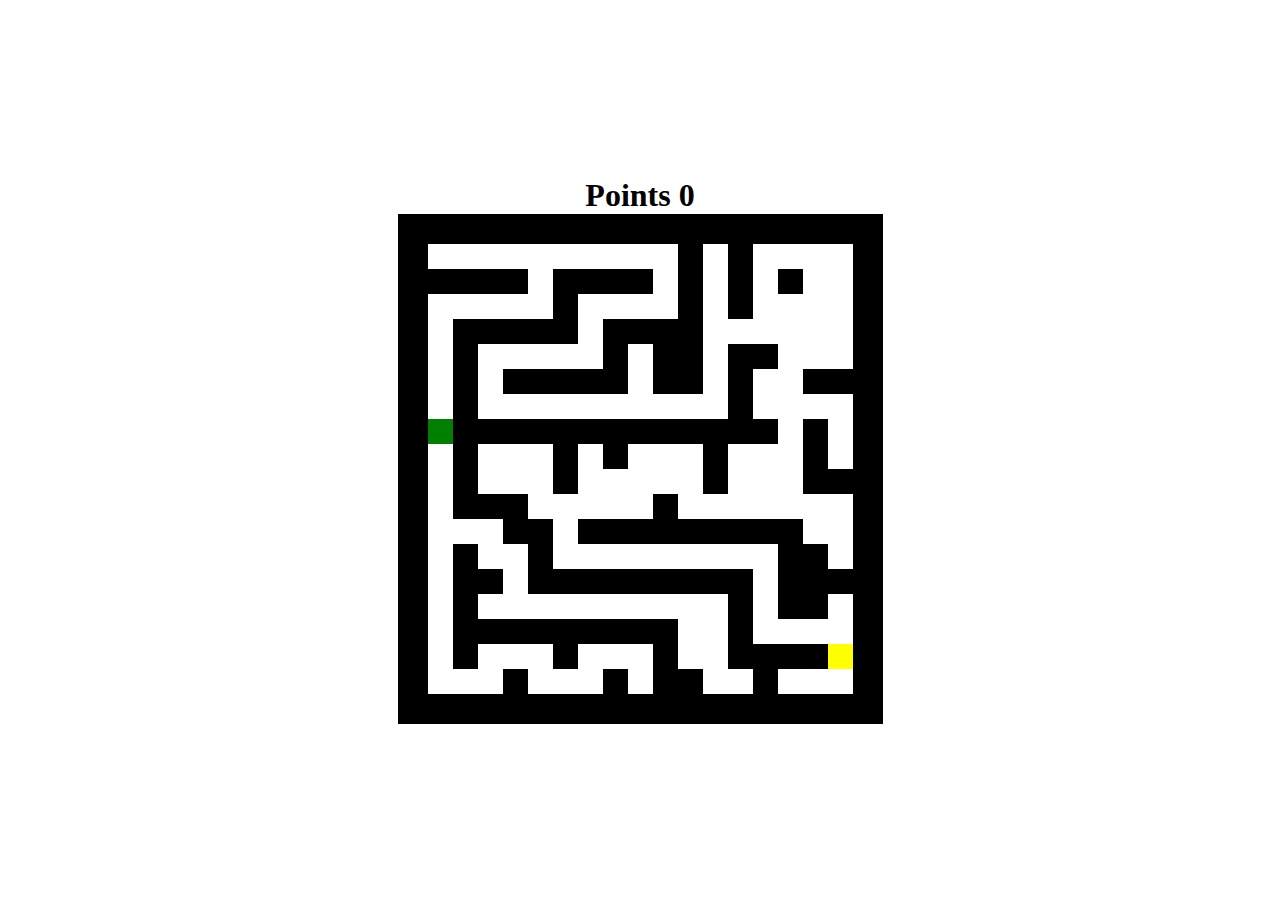
<file: index.html>
<!DOCTYPE html>
<html lang="en">
<head>
    <meta charset="UTF-8">
    <meta http-equiv="X-UA-Compatible" content="IE=edge">
    <meta name="viewport" content="width=device-width, initial-scale=1.0">
    <title>Document</title>
    <link rel="stylesheet" href="style.css">
    <script src="script.js" defer></script>
</head>
<body>
    <div class="wrapper">
        <h1>Points <span id="score">0</span></h1>
        <div class="maze-field">
            <div id="player"></div>
        </div>
    </div>
</body>
</html>
</file>
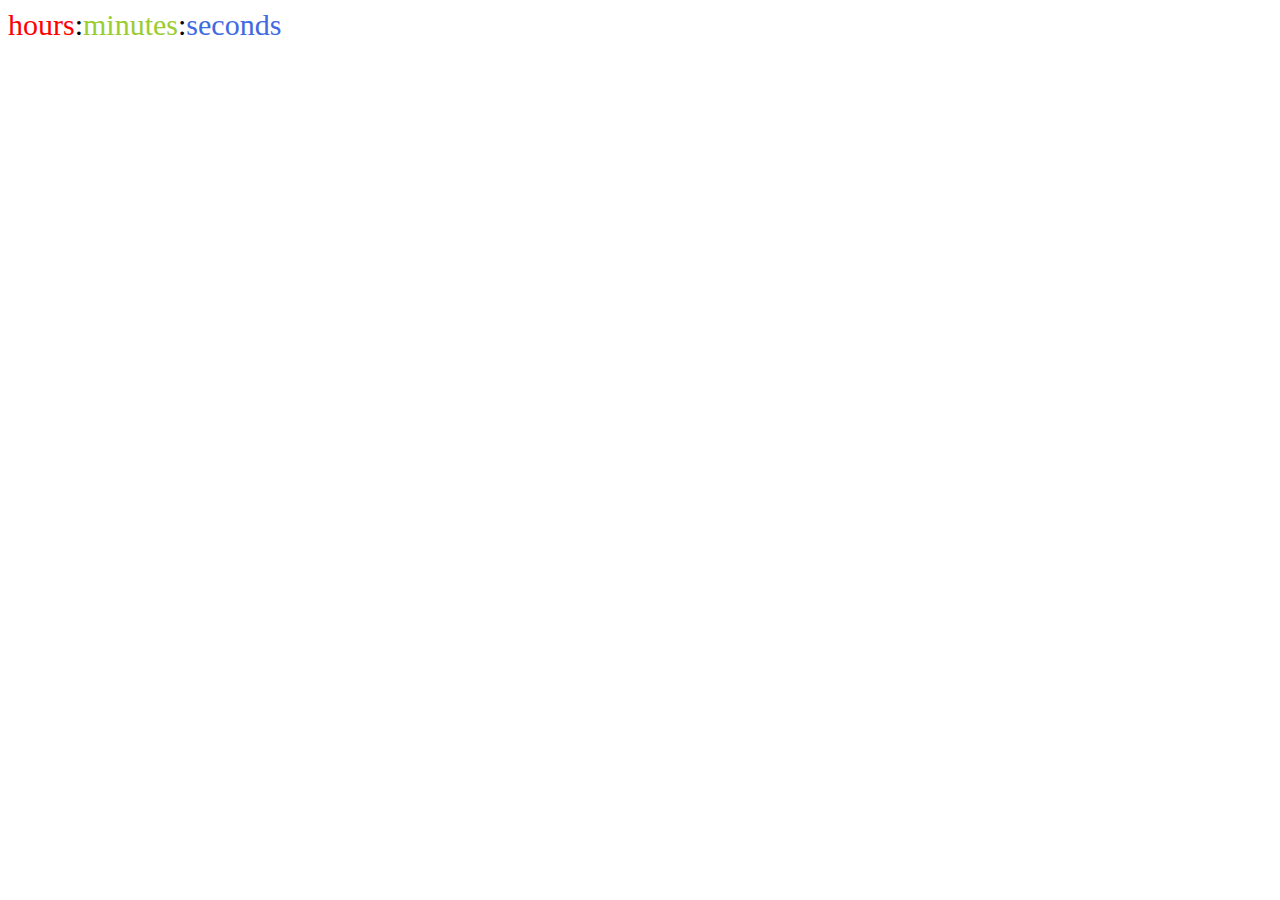
<file: Tasks19-00-02.02/Task1/index.html>
<!DOCTYPE html>
<html lang="en">
<head>
    <meta charset="UTF-8">
    <meta http-equiv="X-UA-Compatible" content="IE=edge">
    <meta name="viewport" content="width=device-width, initial-scale=1.0">
    <title>IntervalTask</title>
    <link rel="stylesheet" href="style.css">
</head>
<body>
    <div class="date">
        <span class="hours">hours</span>:<span class="minutes">minutes</span>:<span class="seconds">seconds</span>
    </div>
    <script src="script.js"></script>
</body>
</html>
</file>
<file: style.css>
* {
    /* Почему не добавили box-sizing: border-box? */
    padding: 0;
    margin: 0;
}
html, body {
    /* vh - это... */
    height: 100vh;
}
.wrapper {
    width: 100%;
    height: 100%;
    display: flex;
    align-items: center;
    justify-content: center;
    /* flex-direction - это ... */
    flex-direction: column;
}
.maze-field {
    width: 475px;
    height: 500px;
    border: 5px solid black; 
    /* Почему мы ставим position: relative? */
    position: relative;
}

#player {
    width: 25px;
    height: 25px;
    background-color: green;
    /* Почему мы ставим position: absolute? */
    position: absolute;
}

.wall {
    position: absolute;
    width: 25px;
    height: 25px;
    background-color: black;
}
</file>
<file: Tasks19-00-02.02/Task1/style.css>
.date {
    font-size: 30px;
}
.hours {
    color: red;
}
.minutes {
    color: yellowgreen;
}
.seconds {
    color: royalblue;
}
</file>
